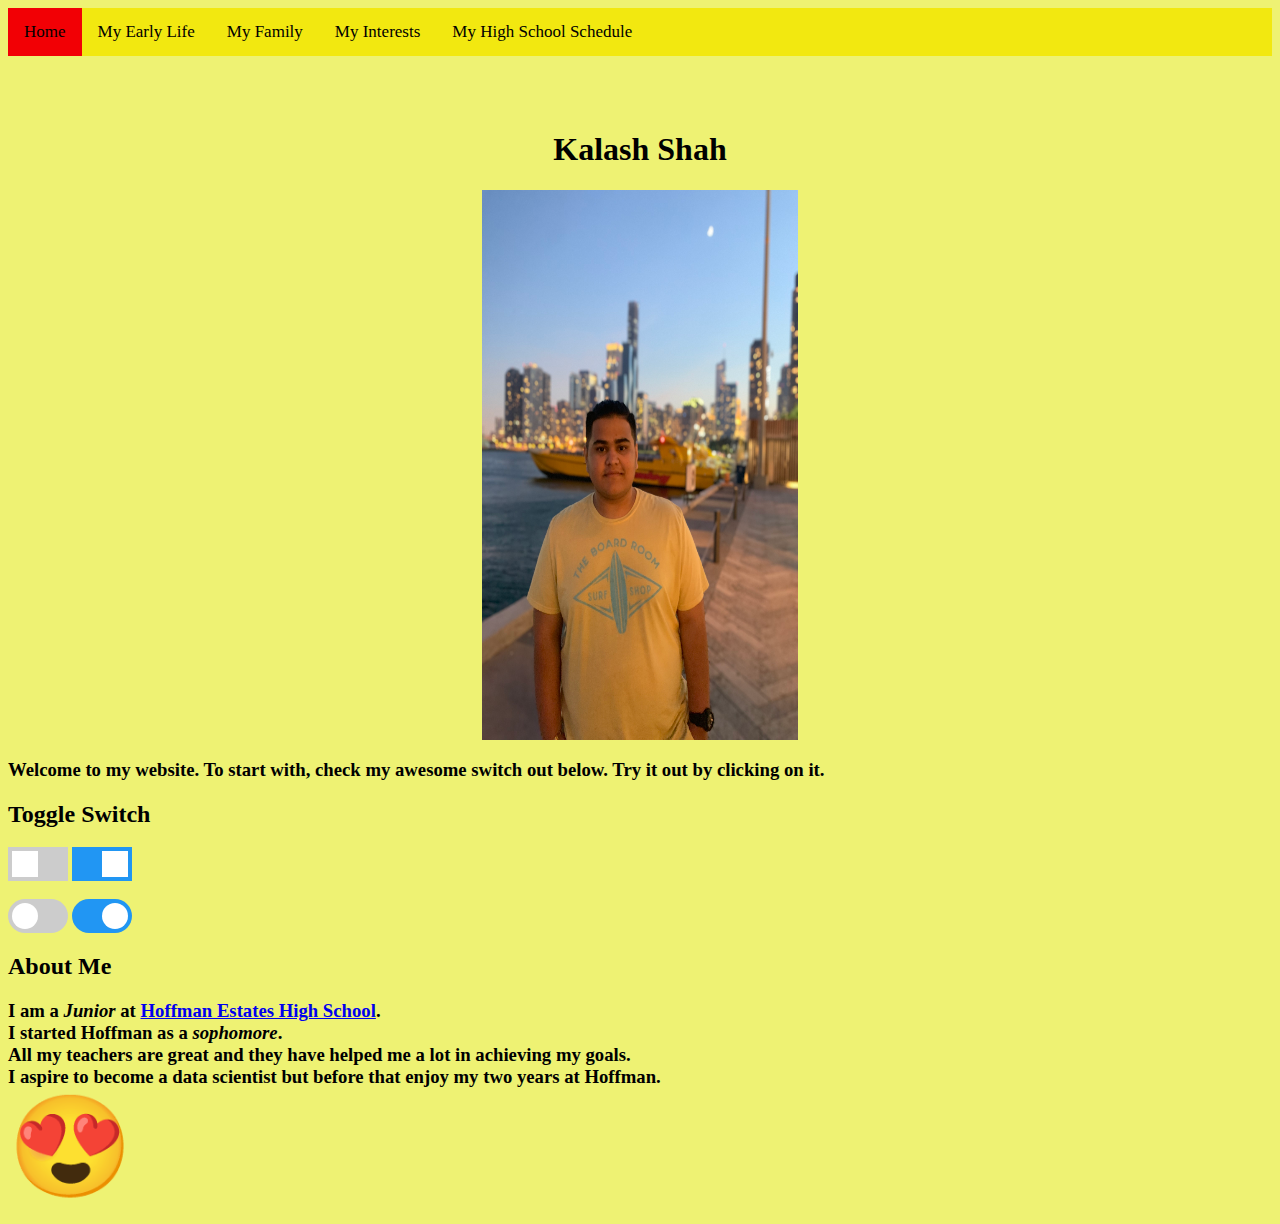
<file: Index.html>
<!DOCTYPE html>
<html lang="en">
<head>
    <meta name="viewport" content="width=device-width, initial-scale=1">
    <meta charset="UTF-8">
    <title>Kalash Shah</title>
    <link rel="stylesheet" href="index.css">

    <style>
        .switch {
            position: relative;
            display: inline-block;
            width: 60px;
            height: 34px;
        }

        .switch input {
            opacity: 0;
            width: 0;
            height: 0;
        }

        .slider {
            position: absolute;
            cursor: pointer;
            top: 0;
            left: 0;
            right: 0;
            bottom: 0;
            background-color: #ccc;
            -webkit-transition: .4s;
            transition: .4s;
        }

        .slider:before {
            position: absolute;
            content: "";
            height: 26px;
            width: 26px;
            left: 4px;
            bottom: 4px;
            background-color: white;
            -webkit-transition: .4s;
            transition: .4s;
        }

        input:checked + .slider {
            background-color: #2196F3;
        }

        input:focus + .slider {
            box-shadow: 0 0 1px #2196F3;
        }

        input:checked + .slider:before {
            -webkit-transform: translateX(26px);
            -ms-transform: translateX(26px);
            transform: translateX(26px);
        }

        /* Rounded sliders */
        .slider.round {
            border-radius: 34px;
        }

        .slider.round:before {
            border-radius: 50%;
        }
    </style>
</head>

<body>

<div class="topnav">
    <a  class="active" href="Index.html">Home</a>
    <a  href="MyEarlyLife.html">My Early Life </a>
    <a href="MyFamily.html">My Family</a>
    <a href="Interests.html">My Interests</a>
    <a href="MySchedule.html">My High School Schedule</a>

</div>




<div id="Title">
    <br><br><br>
    <h1 align="center">Kalash Shah</h1>

</div>
<img class="center" src="Kalash.jpg" width="475" height="550"/>
<h3>
    Welcome to my website. To start with, check my awesome switch out below. Try it out by clicking on it.</h3>

<h2>Toggle Switch</h2>

<label class="switch">
    <input type="checkbox">
    <span class="slider"></span>
</label>

<label class="switch">
    <input type="checkbox" checked>
    <span class="slider"></span>
</label><br><br>

<label class="switch">
    <input type="checkbox">
    <span class="slider round"></span>
</label>

<label class="switch">
    <input type="checkbox" checked>
    <span class="slider round"></span>
</label>

<h2>About Me</h2>
<h3> I am a <em>Junior</em> at <a href="https://adc.d211.org/Domain/12">Hoffman Estates High School</a>.
    <br> I started Hoffman as a <em>sophomore</em>.
    <br>All my teachers are great and they have helped me a lot in achieving my goals.
    <br>I aspire to become a data scientist but before that enjoy my two years at Hoffman.<br>
    <span style='font-size:100px;'>&#128525;</span>


</h3>
</file>
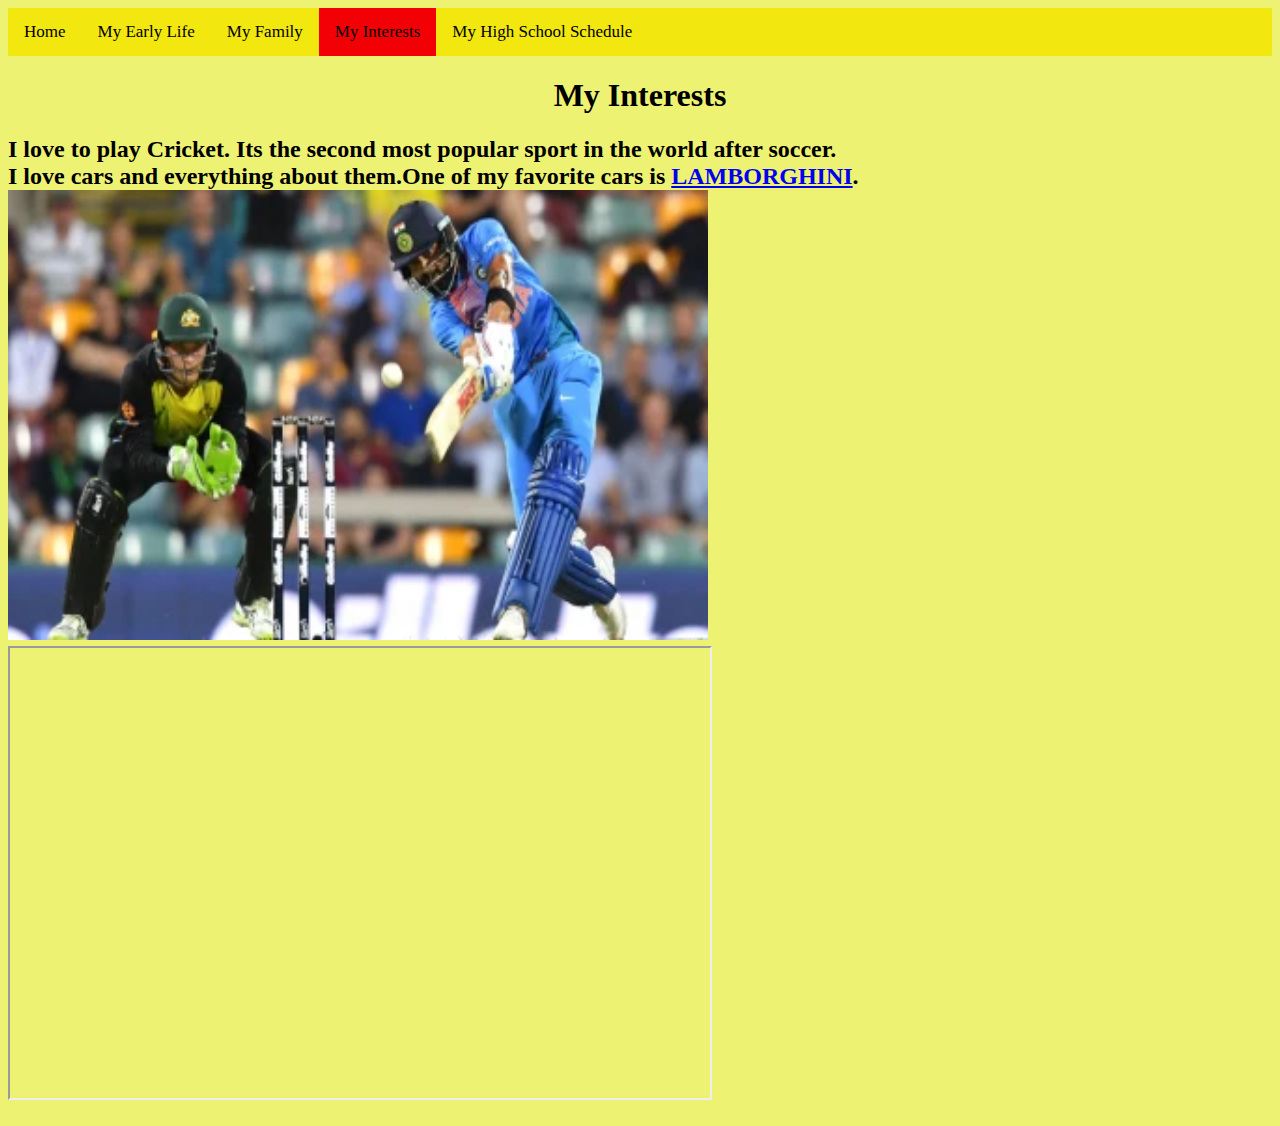
<file: Interests.html>
<!DOCTYPE html>
<html lang="en">
<head>
    <meta charset="UTF-8">
    <title>My Interests</title>
    <link rel="stylesheet" href="Interests.css">
</head>
<body>
<div class="topnav">
    <a  href="Index.html">Home</a>
    <a  href="MyEarlyLife.html">My Early Life </a>
    <a href="MyFamily.html">My Family</a>
    <a  class="active" href="Interests.html">My Interests</a>
    <a href="MySchedule.html">My High School Schedule</a>

</div>
<h1 align="center">My Interests</h1>
<h2>
     I love to play Cricket. Its the second most popular sport in the world after soccer.<br>
     I love cars and everything about them.One of my favorite cars is <a href="https://www.lamborghini.com/en-en">LAMBORGHINI</a>.<br>
    <img src="cricket.webp" width="700" height="450"/>
    <iframe width="700" height="450"
            src="https://giphy.com/gifs/fast-and-furious-7-HPXmHjGqCQCg8/fullscreen">
    </iframe> </h2>
</body>
</html>
</file>
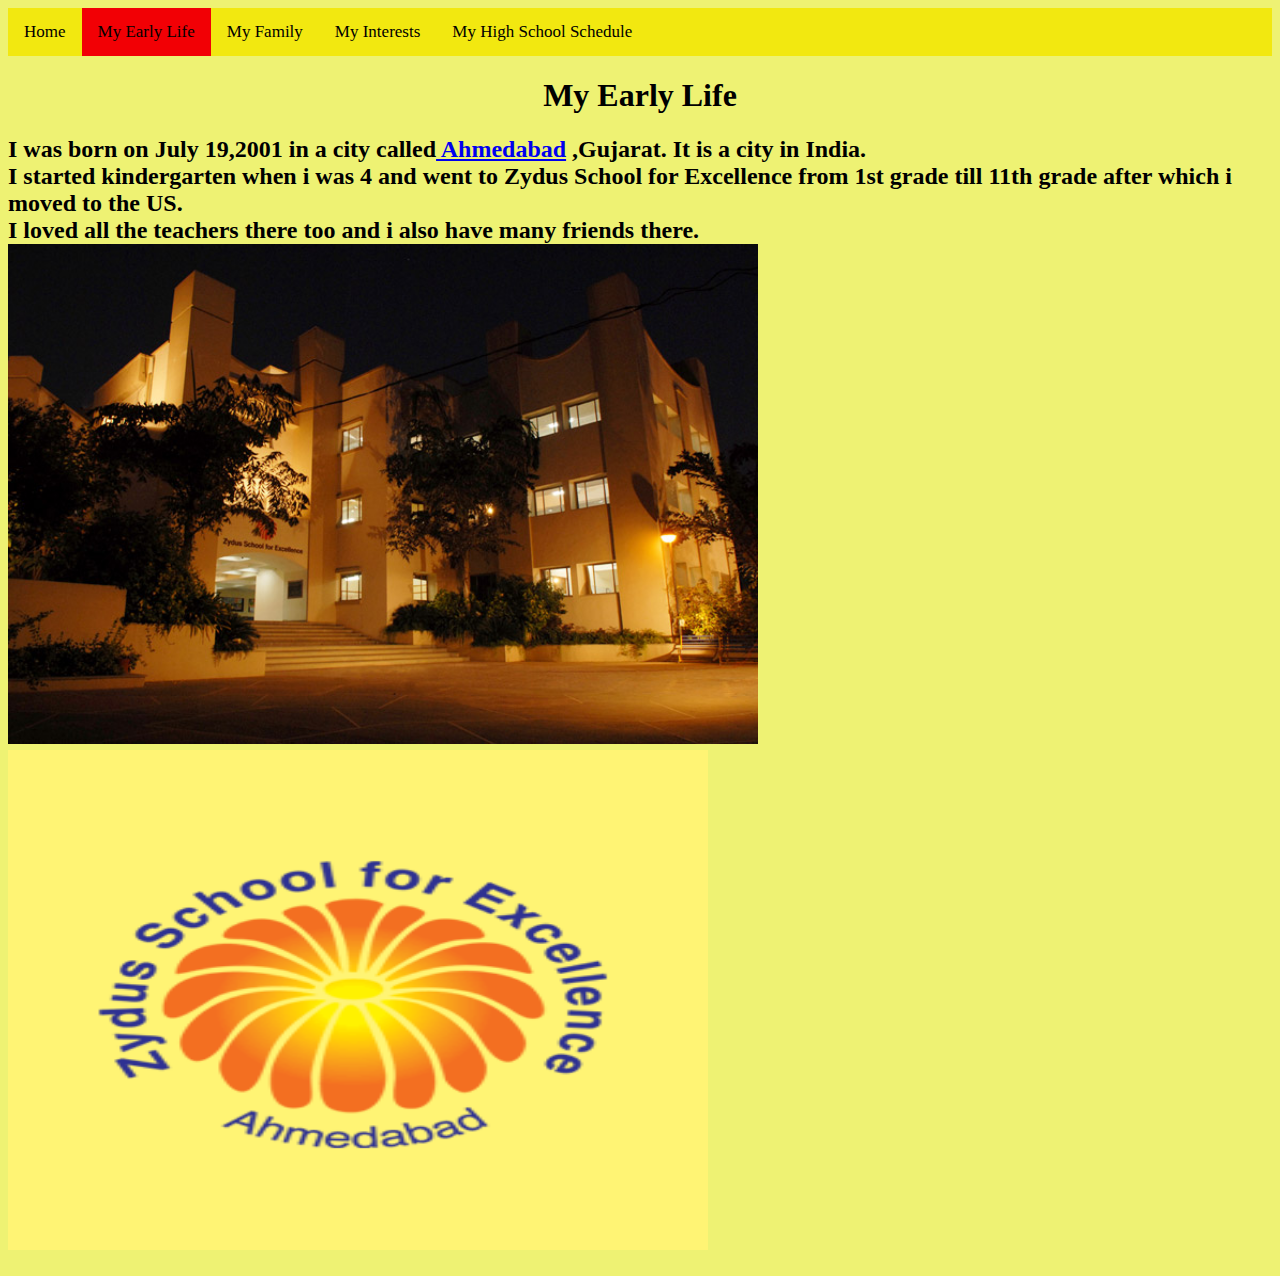
<file: MyEarlyLife.html>
<!DOCTYPE html>
<html lang="en">
<head>
    <meta charset="UTF-8">
    <title>My Early Life and Family</title>
    <link rel="stylesheet" href="MyEarlyLife.css">
</head>
<body>
<div class="topnav">
    <a  href="Index.html">Home</a>
    <a class="active" href="MyEarlyLife.html">My Early Life </a>
    <a href="MyFamily.html">My Family</a>
    <a href="Interests.html">My Interests</a>
    <a href="MySchedule.html">My High School Schedule</a>

</div>
<h1 align="center">My Early Life</h1>
<h2>I was born on July 19,2001 in a city called<a href="https://www.google.com/maps/place/Ahmedabad,+Gujarat,+India/@23.0199968,72.2995501,10z/data=!3m1!4b1!4m5!3m4!1s0x395e848aba5bd449:0x4fcedd11614f6516!8m2!3d23.022505!4d72.5713621">
    Ahmedabad</a> ,Gujarat. It is a city in India.<br>
    I started kindergarten when i was 4 and went to Zydus School for Excellence from 1st grade
    till 11th grade after which i moved to the US.<br>
    I loved all the teachers there too and i also have many friends there.<br>
    <img src="school_vejalpur.jpg" width="750" height="500"/>
    <img src="zydus-school-logo.gif" width="700" height="500"/>
    </h2>

</body>
</html>
</file>
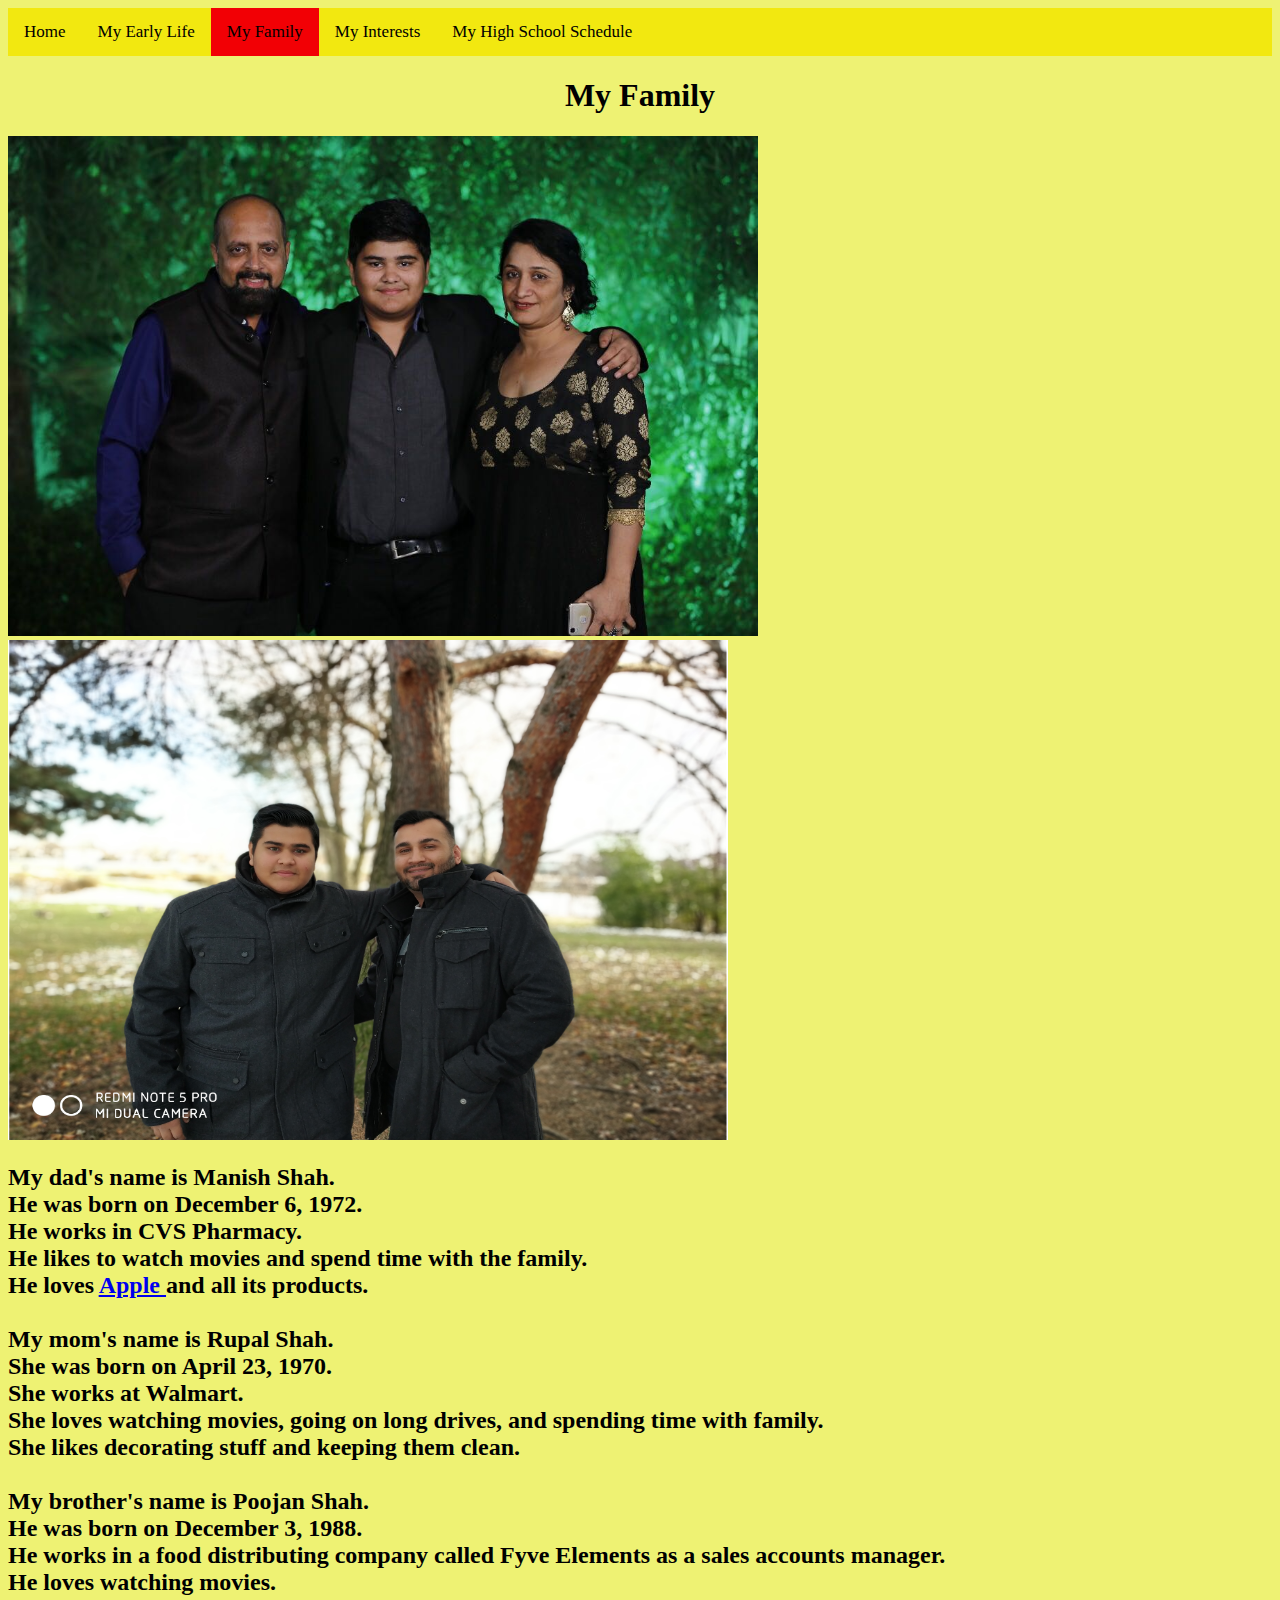
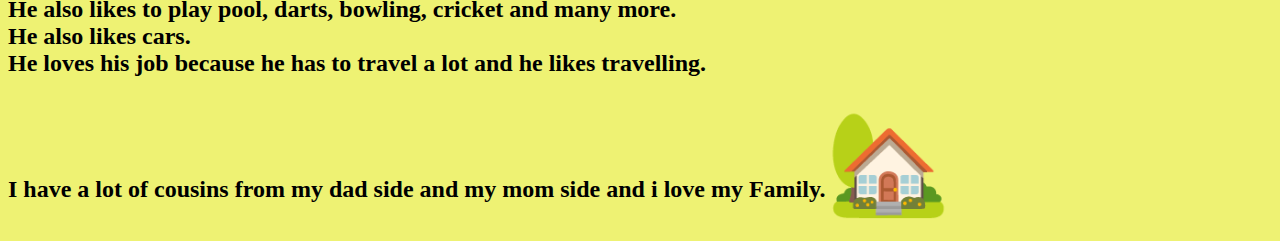
<file: MyFamily.html>
<!DOCTYPE html>
<html lang="en">
<head>
    <meta charset="UTF-8">
    <title>My Family</title>
    <link rel="stylesheet" href="MyFamily.css">
</head>
<body>
<div class="topnav">
    <a   href="Index.html">Home</a>
    <a  href="MyEarlyLife.html">My Early Life </a>
    <a class="active" href="MyFamily.html">My Family</a>
    <a href="Interests.html">My Interests</a>
    <a href="MySchedule.html">My High School Schedule</a>


</div>
<h1 align="center">My Family</h1>
<img src="IMG-20180211-WA0021(1).JPG" width="750" height="500">
<img src="new1.PNG"  width="720" height="500">
<h2>My dad's name is Manish Shah.<br>
    He was born on December 6, 1972.<br>
    He works in CVS Pharmacy.<br>
    He likes to watch movies and spend time with the family.<br>
    He loves <a href="https://www.apple.com/">Apple </a> and all its products.<br><br>
    My mom's name is Rupal Shah.<br>
    She was born on April 23, 1970.<br>
    She works at Walmart.<br>
    She loves watching movies, going on long drives, and spending time with family.<br>
    She likes decorating stuff and keeping them clean.<br><br>
    My brother's name is Poojan Shah.<br>
    He was born on December 3, 1988.<br>
    He works in a food distributing company called Fyve Elements as a sales accounts manager.<br>
    He loves watching movies.<br>
    He also likes to play pool, darts, bowling, cricket and many more.<br>
    He also likes cars.<br>
    He loves his job because he has to travel a lot and he likes travelling.<br><br>
    I have a lot of cousins from my dad side and my mom side and i love my Family.<span style='font-size:100px;'>&#127969;</span>
</h2>

</body>
</html>
</file>
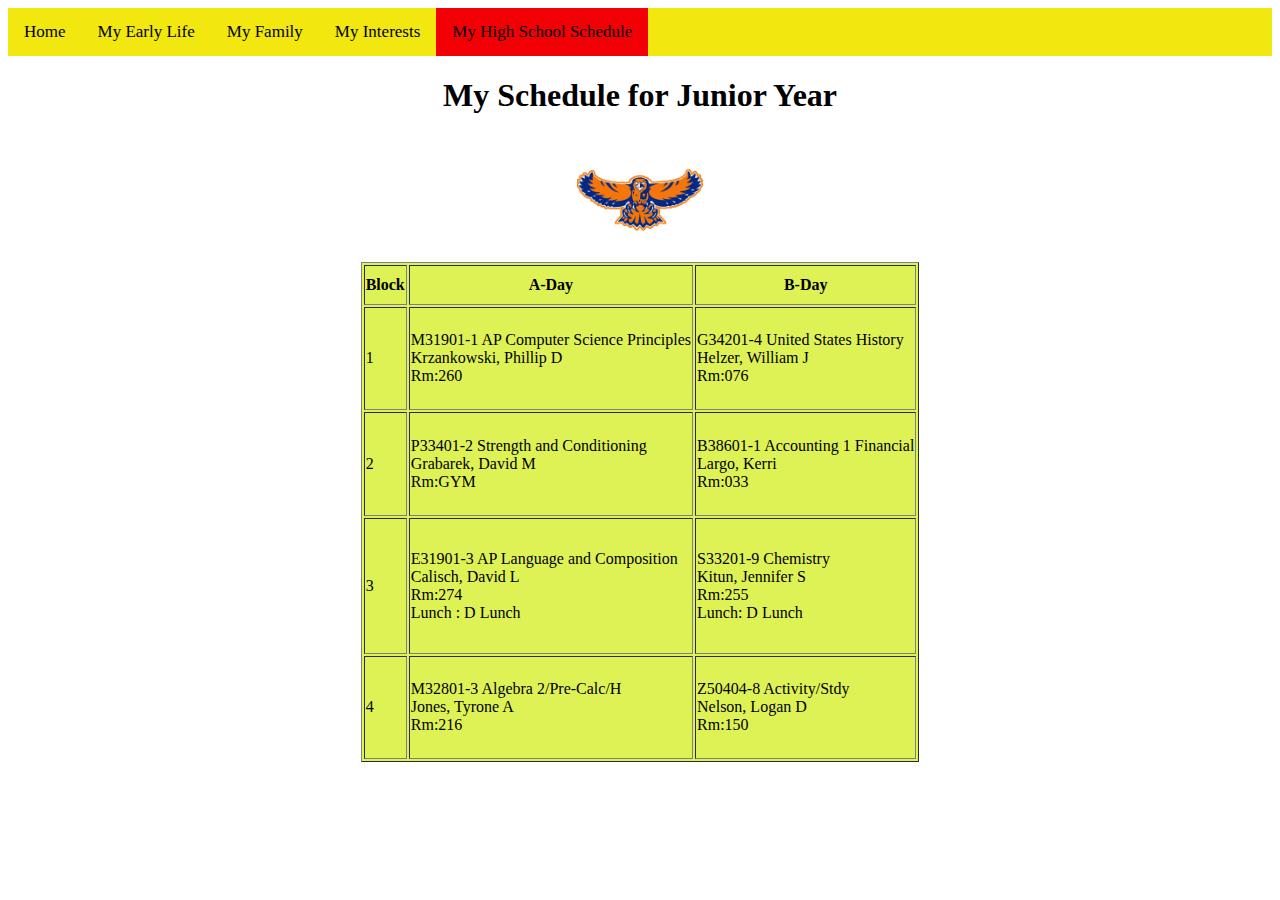
<file: MySchedule.html>
<!DOCTYPE html>
<html lang="en">
<head>
    <meta charset="UTF-8">
    <title>Title</title>
    <link rel="stylesheet" href="MySchedule.css">
</head>
<body>
<div class="topnav">
    <a  href="Index.html">Home</a>
    <a  href="MyEarlyLife.html">My Early Life </a>
    <a href="MyFamily.html">My Family</a>
    <a href="Interests.html">My Interests</a>
    <a class="active" href="MySchedule.html">My High School Schedule</a>
</div>
<div id="hehs">
    <h1 align="center">My Schedule for Junior Year</h1>

    <img class="center" src="hawks.jfif" >
</div>

<div id="schedule">
    <table align="center" style="width:500" height="500" id="first table" border="solid">
        <tr>
            <th>Block</th>
            <th>A-Day</th>
            <th>B-Day</th>
        </tr>
        <tr>
            <td>1</td>
            <td>M31901-1 AP Computer Science Principles<br>Krzankowski, Phillip D<br>Rm:260</td>
            <td>G34201-4 United States History<br>Helzer, William J<br>Rm:076</td>
        </tr>
        <tr>
            <td>2</td>
            <td>P33401-2 Strength and Conditioning<br>Grabarek, David M<br>Rm:GYM</td>
            <td>B38601-1 Accounting 1 Financial<br>Largo, Kerri<br>Rm:033</td>
        </tr>
        <tr>
            <td>3</td>
            <td>E31901-3 AP Language and Composition<br>Calisch, David L<br> Rm:274<br>Lunch : D Lunch</td>
            <td>S33201-9 Chemistry<br>Kitun, Jennifer S<br>Rm:255<br>Lunch: D Lunch</td>
        </tr>
        <tr>
            <td>4</td>
            <td>M32801-3 Algebra 2/Pre-Calc/H<br>Jones, Tyrone A<br>Rm:216</td>
            <td>Z50404-8 Activity/Stdy<br>Nelson, Logan D<br>Rm:150</td>

</div>

</body>
</html>
</file>
<file: index.css>
//w3schools.com helped me to create a navigation bar
body
{
    background-color: aquamarine;
}


.topnav {
    background-color: #f2e810;
    overflow: hidden;
}

/* Style the links inside the navigation bar */
.topnav a {
    float: left;
    color: #000000;
    text-align: center;
    padding: 14px 16px;
    text-decoration: none;
    font-size: 17px;
}

/* Change the color of links on hover */
.topnav a:hover {
    background-color: #000000;
    color: #f2e810;
}

/* Add a color to the active/current link */
.topnav a.active {
    background-color: #f20005;
    color: #000000;
}

body{
    background-color: #eef273;
}
.center {
    display: block;
    margin-left: auto;
    margin-right: auto;
    width: 25%;
}
</file>
<file: Interests.css>
//w3schools.com helped me to create a navigation bar
body
{
    background-color: aquamarine;
}


.topnav {
    background-color: #f2e810;
    overflow: hidden;
}

/* Style the links inside the navigation bar */
.topnav a {
    float: left;
    color: #000000;
    text-align: center;
    padding: 14px 16px;
    text-decoration: none;
    font-size: 17px;
}

/* Change the color of links on hover */
.topnav a:hover {
    background-color: #000000;
    color: #f2e810;
}

/* Add a color to the active/current link */
.topnav a.active {
    background-color: #f20005;
    color: #000000;
}

body{
    background-color: #eef273;
}
</file>
<file: MyEarlyLife.css>
/* w3schools.com helped me to create a navigation bar */
body
{
    background-color: aquamarine;
}


.topnav {
    background-color: #f2e810;
    overflow: hidden;
}

/* Style the links inside the navigation bar */
.topnav a {
    float: left;
    color: #000000;
    text-align: center;
    padding: 14px 16px;
    text-decoration: none;
    font-size: 17px;
}

/* Change the color of links on hover */
.topnav a:hover {
    background-color: #000000;
    color: #f2e810;
}

/* Add a color to the active/current link */
.topnav a.active {
    background-color: #f20005;
    color: #000000;
}

body{
    background-color: #eef273;
}
</file>
<file: MyFamily.css>
//w3schools.com helped me to create a navigation bar
  body
  {
      background-color: aquamarine;
  }


.topnav {
    background-color: #f2e810;
    overflow: hidden;
}

/* Style the links inside the navigation bar */
.topnav a {
    float: left;
    color: #000000;
    text-align: center;
    padding: 14px 16px;
    text-decoration: none;
    font-size: 17px;
}

/* Change the color of links on hover */
.topnav a:hover {
    background-color: #000000;
    color: #f2e810;
}

/* Add a color to the active/current link */
.topnav a.active {
    background-color: #f20005;
    color: #000000;
}

body{
    background-color: #eef273;
}
</file>
<file: MySchedule.css>
//w3schools.com helped me to create a navigation bar
body
{
    background-color: aquamarine;
}


.topnav {
    background-color: #f2e810;
    overflow: hidden;
}

/* Style the links inside the navigation bar */
.topnav a {
    float: left;
    color: #000000;
    text-align: center;
    padding: 14px 16px;
    text-decoration: none;
    font-size: 17px;
}

/* Change the color of links on hover */
.topnav a:hover {
    background-color: #000000;
    color: #f2e810;
}

/* Add a color to the active/current link */
.topnav a.active {
    background-color: #f20005;
    color: #000000;
}
.center {
    display: block;
    margin-left: auto;
    margin-right: auto;
    width: 10%;
}


table{
    background-color: #def255;
}
</file>
